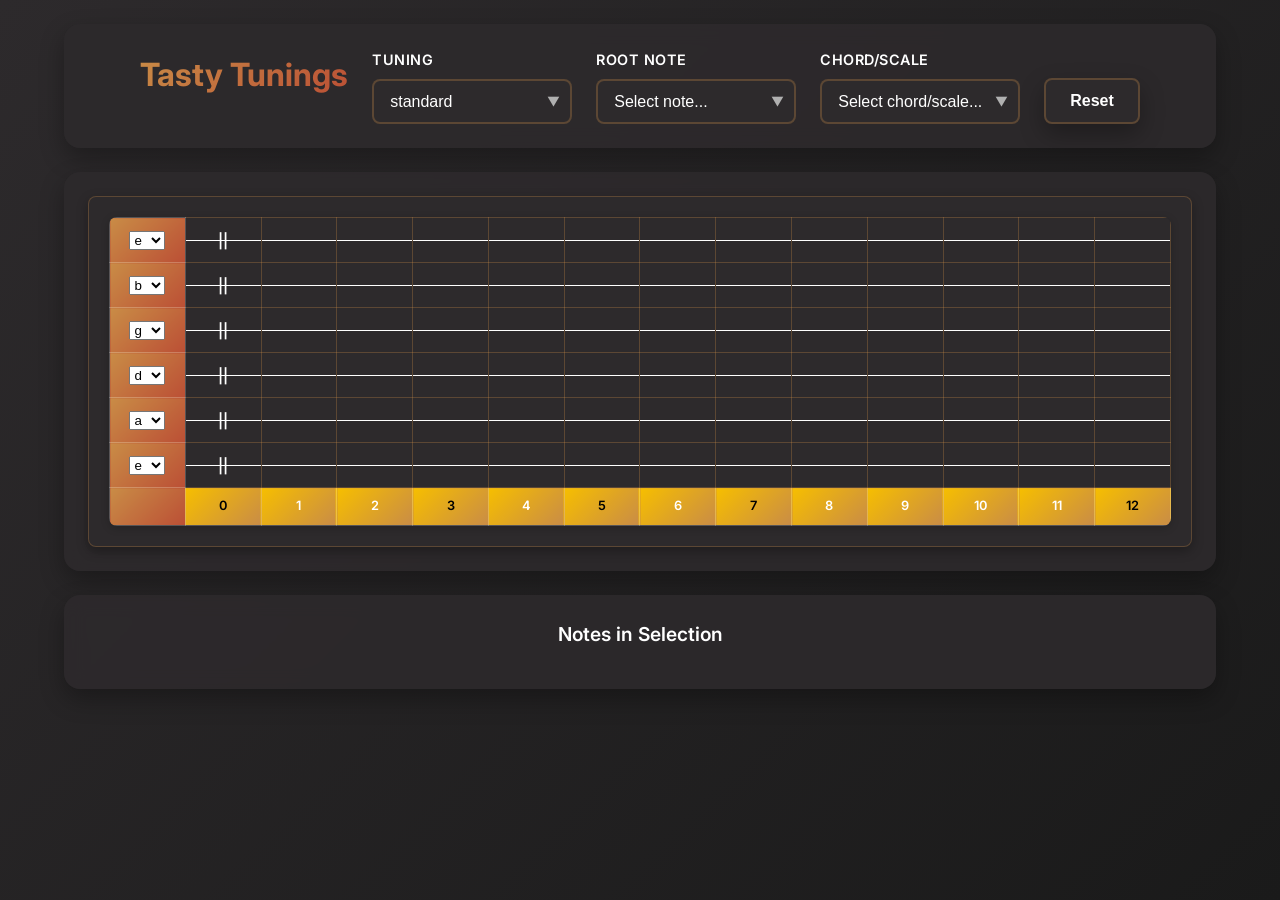
<file: index.html>
<!DOCTYPE html>
<html lang="en">
<head>
    <meta charset="utf-8">
    <meta name="viewport" content="width=device-width, initial-scale=1">
    <link rel="stylesheet" href="style.css">
    <link rel="preconnect" href="https://fonts.googleapis.com">
    <link rel="preconnect" href="https://fonts.gstatic.com" crossorigin>
    <link href="https://fonts.googleapis.com/css2?family=Inter:wght@300;400;500;600;700&display=swap" rel="stylesheet">
    <title>Tasty Tunings - Guitar Chord & Scale Finder</title>
</head>
<body>
    <div class="app-container">
        <main class="app-main">
            <div class="controls-panel">
                <h1 class="app-title">Tasty Tunings</h1>

                <div class="control-group">
                    <label class="control-label" for="tuning-select">Tuning</label>
                    <div class="select-wrapper">
                        <select id="tuning-select" class="modern-select">
                            <option value="">Select tuning...</option>
                        </select>
                    </div>
                </div>

                <div class="control-group">
                    <label class="control-label" for="root-note">Root Note</label>
                    <div class="select-wrapper">
                        <select id="root-note" class="modern-select">
                            <option value="">Select note...</option>
                        </select>
                    </div>
                </div>

                <div class="control-group">
                    <label class="control-label" for="chord-shape">Chord/Scale</label>
                    <div class="select-wrapper">
                        <select id="chord-shape" class="modern-select">
                            <option value="">Select chord/scale...</option>
                        </select>
                    </div>
                </div>

                <button id="reset-button" class="reset-btn">
                    Reset
                </button>
            </div>

            <div class="fretboard-container">
                <div id="fretboard" class="fretboard"></div>
            </div>

            <div class="notes-display">
                <h3 class="notes-title">Notes in Selection</h3>
                <ul id="notesInChord" class="notes-list"></ul>
            </div>
        </main>

        <div id="flipIt" class="flip-message">
            <p>Flip your shit sideway</p>
        </div>
    </div>

    <script src="script.js"></script>
</body>
</html>
</file>
<file: style.css>
/* Modern CSS Reset */
* {
    margin: 0;
    padding: 0;
    box-sizing: border-box;
}

/* Custom Properties */
:root {
    --primary-gradient: linear-gradient(135deg, #C98C46 0%, #BB4F35 100%);
    --secondary-gradient: linear-gradient(135deg, #BB4F35 0%, #2D2A2C 100%);
    --accent-gradient: linear-gradient(135deg, #F6BE00 0%, #C98C46 100%);
    --background: linear-gradient(135deg, #2D2A2C 0%, #1a1a1a 100%);
    --surface: rgba(45, 42, 44, 0.95);
    --surface-hover: rgba(45, 42, 44, 0.98);
    --text-primary: #ffffff;
    --text-secondary: #e0e0e0;
    --text-light: #b0b0b0;
    --border: rgba(201, 140, 70, 0.3);
    --shadow: 0 10px 25px rgba(0, 0, 0, 0.3);
    --shadow-hover: 0 20px 40px rgba(0, 0, 0, 0.4);
    --radius: 16px;
    --radius-sm: 8px;
    --spacing: 24px;
    --spacing-sm: 16px;
    --spacing-xs: 8px;
    
    /* Guitar-specific colors */
    --fret-metal: #C0C0C0;
    --fret-shadow: #A0A0A0;
    --string-color: #ffffff;
    --nut-color: #F5F5DC;
    --fret-marker: #F6BE00;
    --fret-marker-shadow: #C98C46;
}

/* Base Styles */
body {
    font-family: 'Inter', -apple-system, BlinkMacSystemFont, 'Segoe UI', Roboto, sans-serif;
    background: var(--background);
    min-height: 100vh;
    color: var(--text-primary);
    line-height: 1.6;
    overflow-x: hidden;
}

/* App Container */
.app-container {
    max-width: 1200px;
    margin: 0 auto;
    padding: var(--spacing);
    min-height: 100vh;
    display: flex;
    flex-direction: column;
}

/* Header */
.app-header {
    text-align: center;
    margin-bottom: var(--spacing);
    padding: var(--spacing) 0;
}

.header-content {
    background: var(--surface);
    padding: var(--spacing);
    border-radius: var(--radius);
    box-shadow: var(--shadow);
    backdrop-filter: blur(10px);
}

.app-title {
    font-size: 2rem;
    font-weight: 700;
    background: var(--primary-gradient);
    -webkit-background-clip: text;
    -webkit-text-fill-color: transparent;
    background-clip: text;
    margin-bottom: var(--spacing);
    text-align: center;
    grid-column: 1 / -1;
}

.title-icon {
    font-size: 2rem;
    -webkit-text-fill-color: initial;
}

.app-subtitle {
    color: var(--text-secondary);
    font-size: 1.1rem;
    font-weight: 400;
}

/* Main Content */
.app-main {
    flex: 1;
    display: flex;
    flex-direction: column;
    gap: var(--spacing);
}

/* Controls Panel */
.controls-panel {
    background: var(--surface);
    padding: var(--spacing);
    border-radius: var(--radius);
    box-shadow: var(--shadow);
    backdrop-filter: blur(10px);
    display: flex;
    flex-wrap: wrap;
    gap: var(--spacing);
    align-items: end;
    justify-content: center;
}

.control-group {
    display: flex;
    flex-direction: column;
    gap: var(--spacing-xs);
    min-width: 200px;
    flex: 0 0 auto;
}

.control-label {
    font-weight: 600;
    color: var(--text-primary);
    font-size: 0.9rem;
    text-transform: uppercase;
    letter-spacing: 0.5px;
}

.select-wrapper {
    position: relative;
}

.select-wrapper::after {
    content: '▼';
    position: absolute;
    right: 12px;
    top: 50%;
    transform: translateY(-50%);
    color: var(--text-light);
    pointer-events: none;
    font-size: 0.8rem;
}

.modern-select {
    width: 100%;
    padding: 12px 16px;
    border: 2px solid var(--border);
    border-radius: var(--radius-sm);
    background: #2D2A2C;
    font-size: 1rem;
    font-weight: 500;
    color: var(--text-primary);
    cursor: pointer;
    appearance: none;
}

.modern-select:focus {
    outline: none;
    border-color: #C98C46;
    box-shadow: 0 0 0 3px rgba(201, 140, 70, 0.2);
}

.reset-btn {
    background: #2D2A2C;
    color: var(--text-primary);
    border: 2px solid var(--border);
    padding: 12px 24px;
    border-radius: var(--radius-sm);
    font-weight: 600;
    font-size: 1rem;
    cursor: pointer;
    display: flex;
    align-items: center;
    gap: var(--spacing-xs);
    box-shadow: var(--shadow);
}

.reset-btn:focus {
    outline: none;
    border-color: #C98C46;
    box-shadow: 0 0 0 3px rgba(201, 140, 70, 0.2);
}

.btn-icon {
    font-size: 1.1rem;
}

/* Fretboard Container */
.fretboard-container {
    background: var(--surface);
    padding: var(--spacing);
    border-radius: var(--radius);
    box-shadow: var(--shadow);
    backdrop-filter: blur(10px);
    overflow-x: auto;
    position: relative;
}

.fretboard {
    min-width: 800px;
    position: relative;
}

/* Clean Fretboard Styles */
#fretboard {
    position: relative;
    background: #2D2A2C;
    border-radius: var(--radius-sm);
    padding: 20px;
    box-shadow: 0 4px 12px rgba(0, 0, 0, 0.3);
    border: 1px solid var(--border);
}

#fretboard table {
    width: 100%;
    border-collapse: collapse;
    background: #2D2A2C;
    border-radius: var(--radius-sm);
    overflow: hidden;
    box-shadow: 0 2px 8px rgba(0, 0, 0, 0.2);
}

/* Nut (top of fretboard) */
#fretboard th:first-child {
    background: var(--primary-gradient);
    color: white;
    padding: 4px 2px;
    text-align: center;
    font-weight: 700;
    font-size: 0.6rem;
    width: 40px;
    max-width: 40px;
    height: 30px;
    border: 1px solid rgba(255, 255, 255, 0.2);
}

/* Fret numbers */
#fretboard th:not(:first-child) {
    background: var(--accent-gradient);
    color: white;
    padding: 8px 4px;
    text-align: center;
    font-weight: 600;
    font-size: 0.8rem;
    min-width: 40px;
    height: 30px;
    border: 1px solid rgba(255, 255, 255, 0.2);
}

/* Black text for specific fret markers */
#fretboard th:nth-child(2),
#fretboard th:nth-child(5),
#fretboard th:nth-child(7),
#fretboard th:nth-child(9),
#fretboard th:nth-child(14) {
    color: #000000;
}

/* Fretboard cells */
#fretboard td {
    border: 1px solid var(--border);
    height: 45px;
    width: 40px;
    text-align: center;
    font-weight: 600;
    font-size: 0.9rem;
    position: relative;
    background: #2D2A2C;
    color: var(--text-primary);
}

/* String visualization */
#fretboard td::before {
    content: '';
    position: absolute;
    top: 50%;
    left: 0;
    right: 0;
    height: 1px;
    background: var(--string-color);
    z-index: 1;
}

/* Hide strings through cells with background colors */
#fretboard td[style*="background"]::before {
    display: none;
}

/* Hide strings through selected notes */
#fretboard td.inChord::before {
    display: none;
}

/* Open string indicators */
#fretboard td div.open {
    background: var(--accent-gradient);
    color: var(--text-primary);
    border-radius: 50%;
    width: 20px;
    height: 20px;
    display: flex;
    align-items: center;
    justify-content: center;
    margin: 0 auto;
    font-weight: 700;
    font-size: 0.7rem;
    box-shadow: 0 2px 4px rgba(0, 0, 0, 0.4);
    position: relative;
    z-index: 3;
}

/* Fret position indicators */
#fretboard td:not(:first-child) {
    position: relative;
}

#fretboard td:not(:first-child)::after {
    display: none;
}

/* Selected notes styling */
#fretboard td.inChord {
    border: 2px solid #F6BE00;
    box-shadow: 0 0 12px rgba(246, 190, 0, 0.4);
    background: linear-gradient(135deg, rgba(246, 190, 0, 0.1) 0%, rgba(201, 140, 70, 0.1) 100%);
    z-index: 4;
}

#fretboard td.inChord div {
    background: linear-gradient(135deg, #F6BE00 0%, #C98C46 100%);
    color: var(--text-primary);
    border-radius: 50%;
    width: 28px;
    height: 28px;
    display: flex;
    align-items: center;
    justify-content: center;
    margin: 0 auto;
    font-weight: 700;
    font-size: 0.8rem;
    box-shadow: 0 3px 6px rgba(0, 0, 0, 0.4);
    position: relative;
    z-index: 5;
}

/* Notes Display */
.notes-display {
    background: var(--surface);
    padding: var(--spacing);
    border-radius: var(--radius);
    box-shadow: var(--shadow);
    backdrop-filter: blur(10px);
}

.notes-title {
    font-size: 1.2rem;
    font-weight: 600;
    color: var(--text-primary);
    margin-bottom: var(--spacing-sm);
    text-align: center;
}

.notes-list {
    display: flex;
    flex-wrap: wrap;
    gap: var(--spacing-xs);
    justify-content: center;
    list-style: none;
}

.notes-list li {
    color: var(--text-primary);
    padding: 8px 16px;
    border-radius: 20px;
    font-weight: 600;
    font-size: 0.9rem;
    box-shadow: 0 4px 8px rgba(0, 0, 0, 0.4);
}

.notes-list li div {
    background: #2D2A2C;
    color: var(--text-primary);
    border-radius: 50%;
    width: 24px;
    height: 24px;
    display: flex;
    align-items: center;
    justify-content: center;
    font-weight: 700;
    font-size: 0.8rem;
    margin: 0 auto;
}

/* Flip Message */
.flip-message {
    display: none;
    position: fixed;
    top: 50%;
    left: 50%;
    transform: translate(-50%, -50%);
    background: var(--surface);
    padding: var(--spacing);
    border-radius: var(--radius);
    box-shadow: var(--shadow);
    text-align: center;
    z-index: 1000;
    backdrop-filter: blur(10px);
}

.flip-message span {
    font-size: 3rem;
    display: block;
    margin-bottom: var(--spacing-sm);
}

.flip-message p {
    font-size: 1.1rem;
    font-weight: 500;
    color: var(--text-primary);
}

/* Responsive Design */
@media screen and (max-width: 600px) {
    .app-container {
        padding: var(--spacing-sm);
    }
    
    .app-title {
        font-size: 1.5rem;
        margin-bottom: var(--spacing-sm);
    }
    
    .controls-panel {
        grid-template-columns: 1fr;
        gap: var(--spacing-sm);
        padding: var(--spacing-sm);
    }
    
    .control-group {
        margin-bottom: var(--spacing-xs);
    }
    
    .modern-select {
        font-size: 1rem;
        padding: 14px 16px;
    }
    
    .reset-btn {
        width: 100%;
        justify-content: center;
        padding: 14px 24px;
    }
    
    .fretboard-container {
        padding: var(--spacing-sm);
        overflow-x: auto;
    }
    
    #fretboard {
        min-width: 600px;
        padding: 15px;
    }
    
    #fretboard table {
        min-width: 600px;
    }
    
    #fretboard th:not(:first-child) {
        min-width: 35px;
        font-size: 0.7rem;
        padding: 6px 2px;
    }
    
    #fretboard td {
        height: 40px;
        width: 35px;
        font-size: 0.8rem;
    }
    
    .notes-display {
        padding: var(--spacing-sm);
    }
    
    .notes-title {
        font-size: 1rem;
    }
    
    .notes-list {
        gap: var(--spacing-xs);
    }
    
    .notes-list li {
        padding: 6px 12px;
        font-size: 0.8rem;
    }
}

@media screen and (max-width: 480px) {
    .app-container {
        padding: 8px;
    }
    
    .app-title {
        font-size: 1.3rem;
    }
    
    .controls-panel {
        padding: 12px;
        gap: 12px;
    }
    
    .modern-select {
        font-size: 0.9rem;
        padding: 12px 14px;
    }
    
    #fretboard {
        min-width: 500px;
        padding: 10px;
    }
    
    #fretboard table {
        min-width: 500px;
    }
    
    #fretboard th:not(:first-child) {
        min-width: 30px;
        font-size: 0.6rem;
        padding: 4px 1px;
    }
    
    #fretboard td {
        height: 35px;
        width: 30px;
        font-size: 0.7rem;
    }
    
    .notes-list li {
        padding: 4px 8px;
        font-size: 0.7rem;
    }
}

@media screen and (max-width: 600px) and (orientation: portrait) {
    .flip-message {
        display: block;
    }
    
    .app-main {
        display: none;
    }
}

/* Animations */
@keyframes fadeIn {
    from {
        opacity: 0;
        transform: translateY(20px);
    }
    to {
        opacity: 1;
        transform: translateY(0);
    }
}

.app-header,
.controls-panel,
.fretboard-container,
.notes-display {
    animation: fadeIn 0.6s ease-out;
}

/* Focus States */
.modern-select:focus,
.reset-btn:focus {
    outline: none;
    box-shadow: 0 0 0 3px rgba(102, 126, 234, 0.2);
}

/* Custom Scrollbar */
::-webkit-scrollbar {
    width: 8px;
    height: 8px;
}

::-webkit-scrollbar-track {
    background: rgba(255, 255, 255, 0.1);
    border-radius: 4px;
}

::-webkit-scrollbar-thumb {
    background: var(--primary-gradient);
    border-radius: 4px;
}

::-webkit-scrollbar-thumb:hover {
    background: var(--secondary-gradient);
}
</file>
